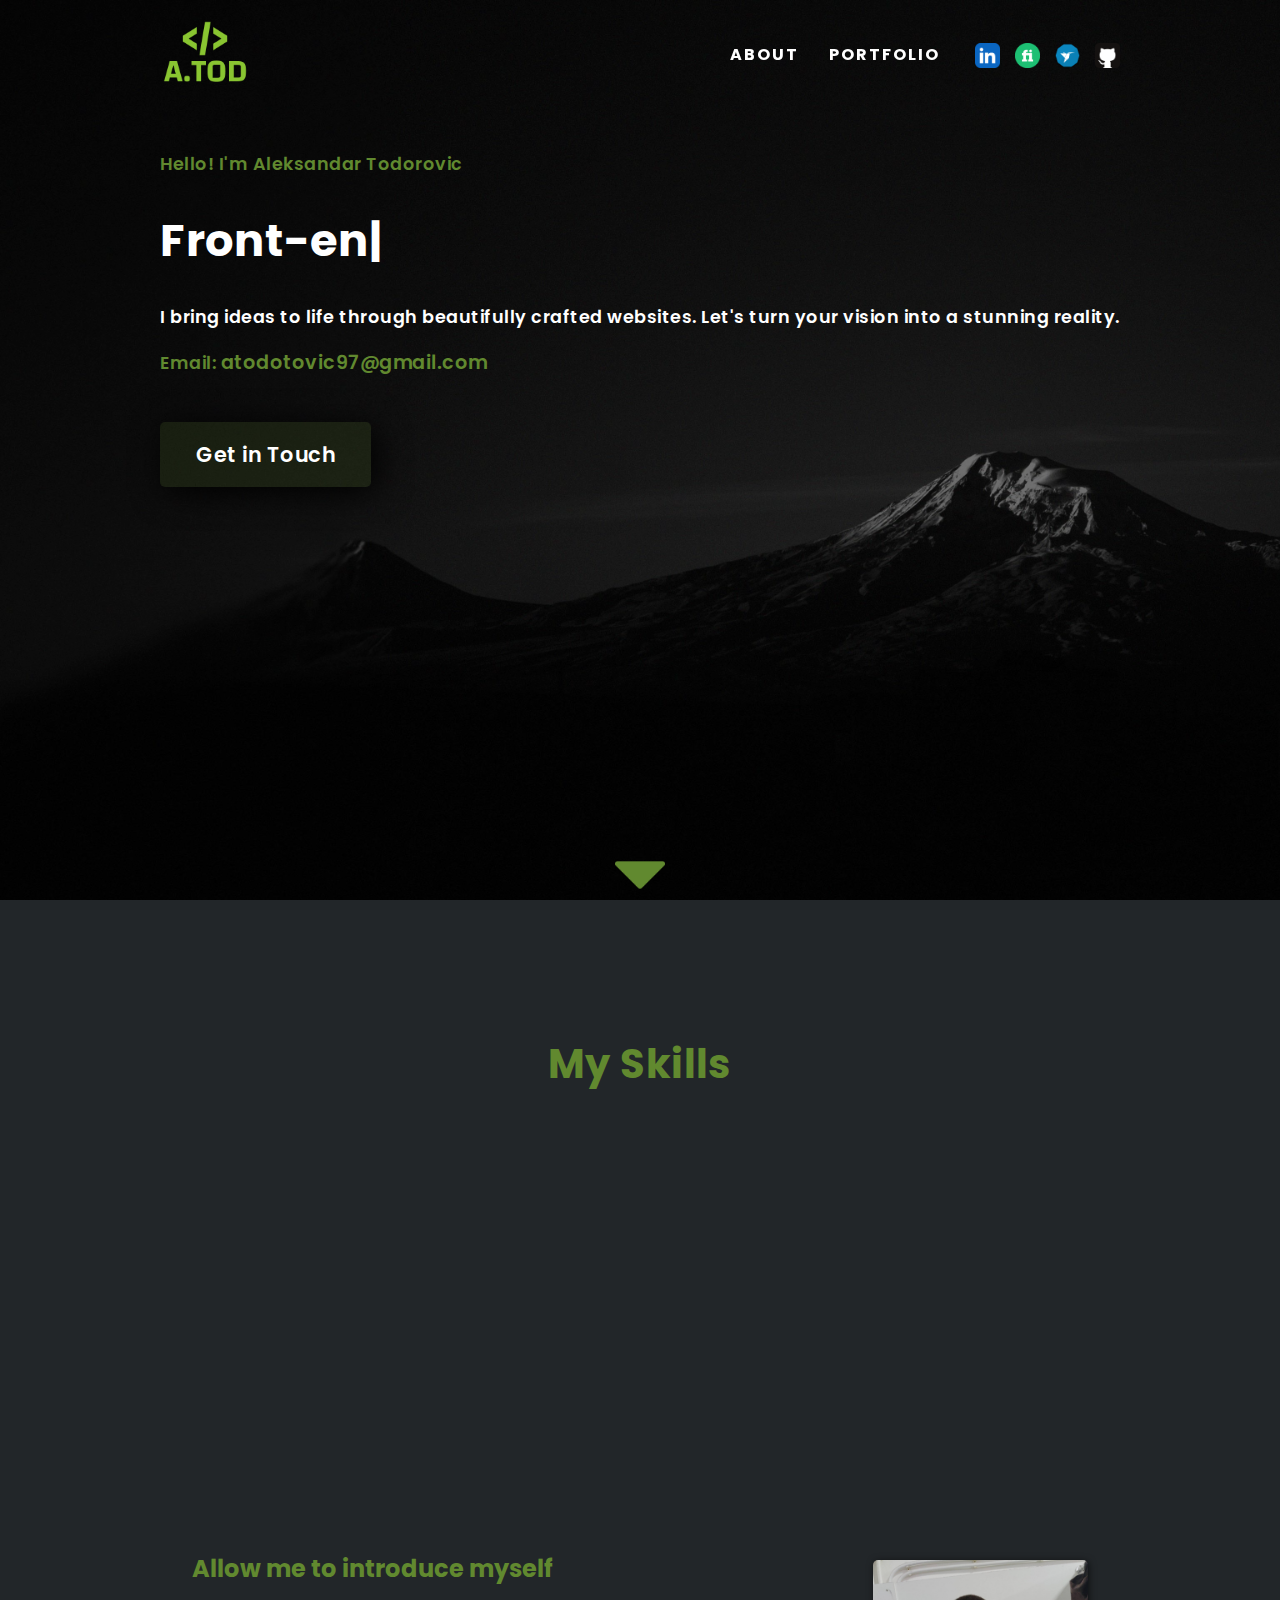
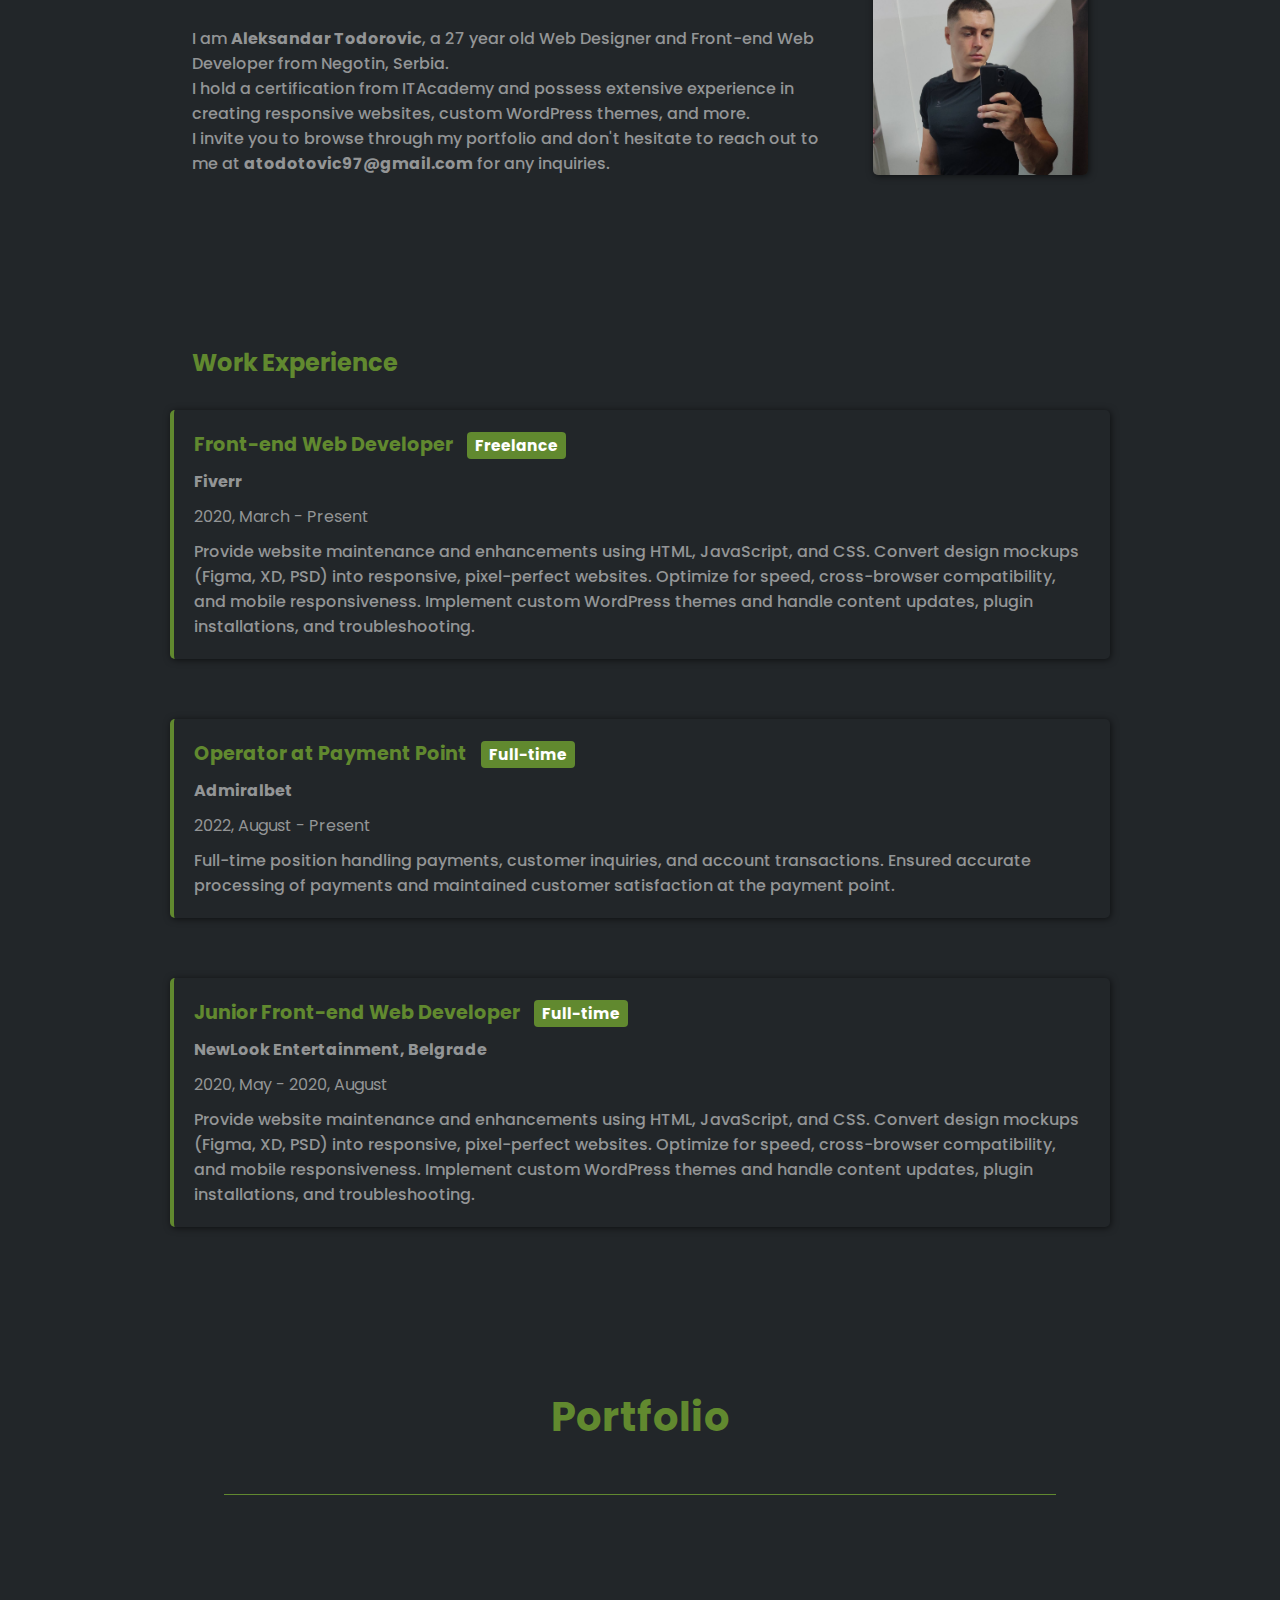
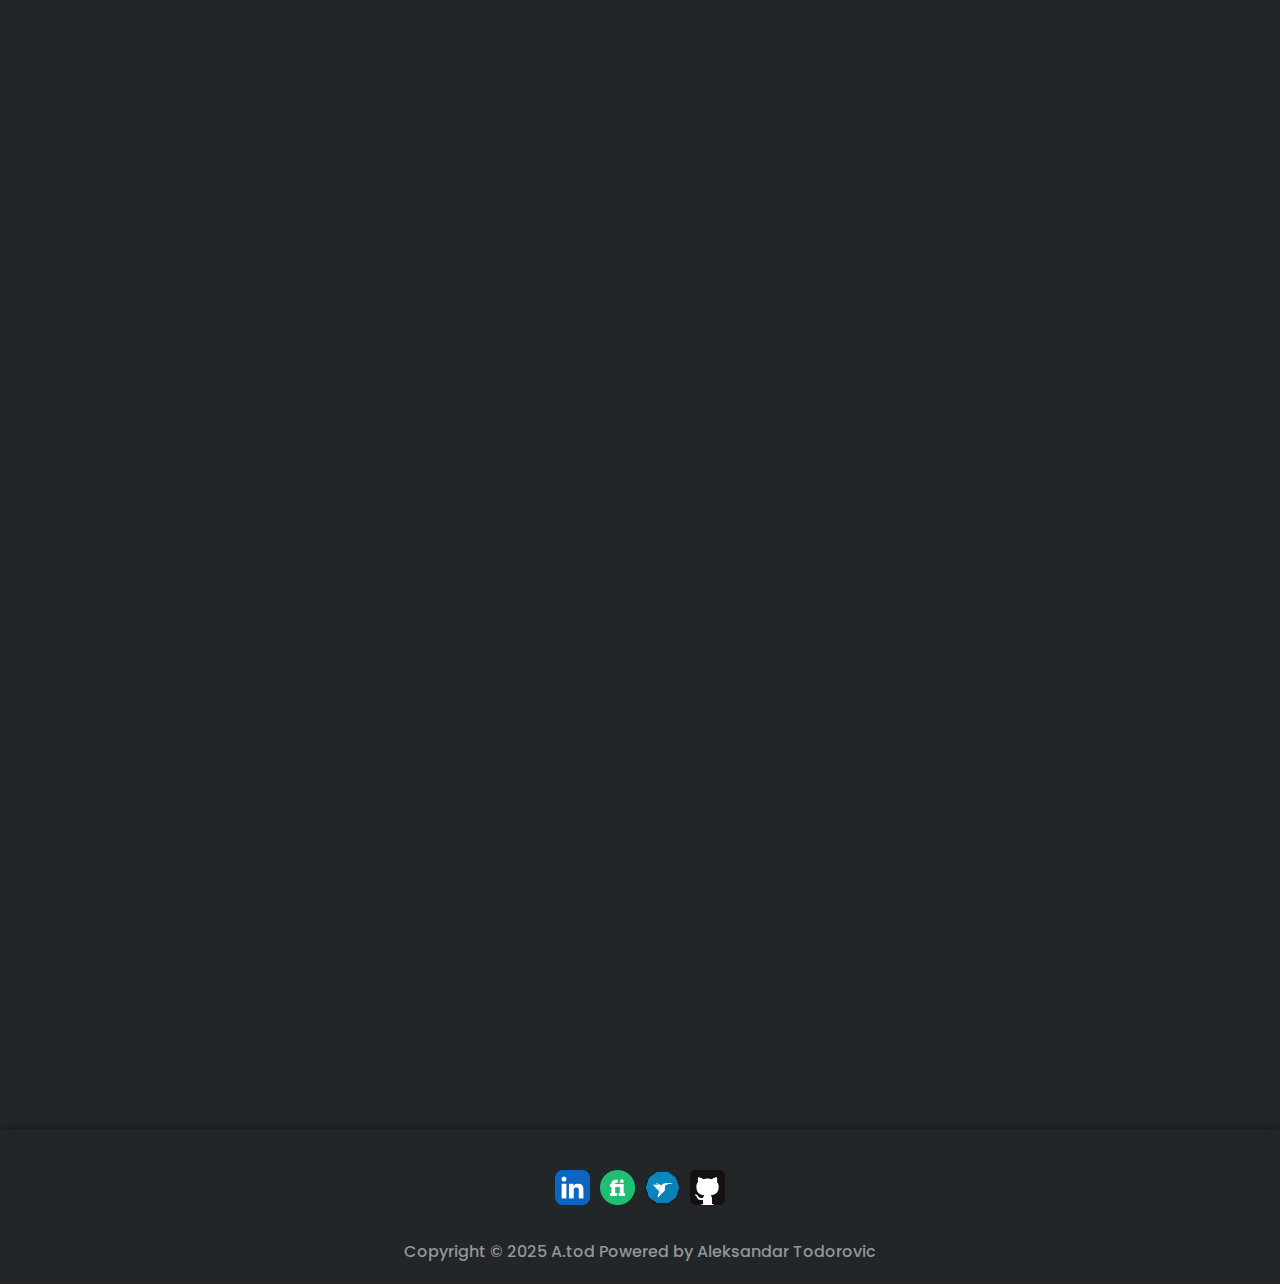
<file: index.html>
<!DOCTYPE html>
<html lang="en">

<head>
  <meta charset="UTF-8">
  <meta http-equiv="X-UA-Compatible" content="IE=edge">
  <meta name="viewport" content="width=device-width, initial-scale=1.0">

  <link rel="icon" href="assets/img/icon.png" type="image/png">
  <link rel="stylesheet" href="assets/style.css">

  <title>ATod-Portfolio</title>
</head>

<body>
  <!-- Main container -->
  <div class="wall">

    <!-- Header section -->
    <header>
      <!-- Logo -->
      <div class="logo-head, text-focus-in">
        <a href="index.html"><img class="effect" src="assets/img/logo-new-atod222.png" alt=""></a>
      </div>

      <!-- Navigation menu -->
      <nav class="hidden">
        <!-- Internal links -->
        <a class="hover-underline-animation text-focus-in" href="#about">About</a>
        <a class="hover-underline-animation text-focus-in" href="#portfolio">Portfolio</a>

        <!-- Social media links -->
        <a class="effect text-focus-in linkedin" target="_blank"
          href="https://www.linkedin.com/in/aleksandar-todorovic-b96985197/">
          <img src="assets/img/linkedin-app-icon.png" alt="linkedin">
        </a>

        <a class="effect text-focus-in" target="_blank"
          href="https://www.fiverr.com/aleksandartod?source=gig_page&gigs=slug%3Abe-your-frontend-web-dev-html-css-js-bootstrap-sass%2Cpckg_id%3A1">
          <img src="assets/img/fiverr-icon.png" alt="Fiverr">
        </a>


        <a class="effect text-focus-in" target="_blank" href="https://www.freelancer.com/u/AleksandarTod97">
          <img src="assets/img/freelancer.png" alt="freelancer">
        </a>

        <a class="effect text-focus-in" target="_blank" href="https://github.com/sale97">
          <img src="assets/img/github.1024x1024.png" alt="github">
        </a>

      </nav>

      <!-- Mobile navigation -->
      <div class="nav-mob hidden">
        <a class="hover-underline-animation text-focus-in" href="#about">About</a>
        <a class="hover-underline-animation text-focus-in" href="#portfolio">Portfolio</a>


    </header>
    <div class="social-mob">
      <a class="effect text-focus-in linkedin" target="_blank"
        href="https://www.linkedin.com/in/aleksandar-todorovic-b96985197/">
        <img src="assets/img/linkedin-app-icon.png" alt="linkedin">
      </a>

      <a class="effect text-focus-in" target="_blank"
        href="https://www.fiverr.com/aleksandartod?source=gig_page&gigs=slug%3Abe-your-frontend-web-dev-html-css-js-bootstrap-sass%2Cpckg_id%3A1">
        <img src="assets/img/fiverr-icon.png" alt="Fiverr">
      </a>


      <a class="effect text-focus-in" target="_blank" href="https://www.freelancer.com/u/AleksandarTod97">
        <img src="assets/img/freelancer.png" alt="freelancer">
      </a>

      <a class="effect text-focus-in" target="_blank" href="https://github.com/sale97">
        <img src="assets/img/github.1024x1024.png" alt="github">
      </a>

    </div>

    <!-- Main content area -->
    <main>
      <!-- "Back to top" button -->
      <button class="text-focus-in" onclick="topFunction()" id="myBtn" title="Go to top">
        <img class="effect" src="assets/img/top.png" alt="Back to top">
      </button>

      <!-- Introduction section -->
      <p class="text-focus-in">Hello! I'm Aleksandar Todorovic</p>

      <h1 class="text-focus-in" id="auto-type"></h1>

      <p class="p-white text-focus-in">I bring ideas to life through beautifully crafted websites. Let's turn
        your vision into a stunning reality.</p>

      <p class="text-focus-in">Email: <a class="hover-underline-animation"
          href="mailto:atodotovic97@gmail.com">atodotovic97@gmail.com</a></p>

      <a class="button text-focus-in" href="mailto:atodotovic97@gmail.com">
        Get in Touch
      </a>

    </main>

  </div>

  <!-- Arrow pointing to About section -->
  <div class="arrow">
    <a href="#about"><img class="text-focus-in arrow-down effect" src="assets/img/down-filled-triangular-arrow.png"
        alt=""></a>
  </div>

  <!-- Skills and About section -->
  <div class="fields">
    <div id="about">
      <h1>My Skills</h1>

      <!-- Skills list -->
      <div class="fields-p hidden">

        <div class="p1 hidden">
          <p> <img src="assets/img/react.png" alt="">React Js</p>
          <p> <img src="assets/img/wordpress.png" alt="">WordPress</p>
        </div>


        <div class="p1 hidden">
          <p> <img src="assets/img/html.png" alt="">HTML/ CSS</p>
          <p> <img src="assets/img/sass.png" alt="">Sass/ Scss</p>
        </div>

        <div class="p1 p1-right">
          <p> <img src="assets/img/javaScript.png" alt="">JavaScript</p>
          <p> <img src="assets/img/git.png" alt="">Git, Github</p>
        </div>


      </div>

      <!-- About me section -->
      <div class="about">

        <h3>Allow me to introduce myself</h3>

        <div class="about-pic">

          <p>
            I am <strong> Aleksandar Todorovic</strong>, a 27 year old Web Designer and Front-end Web Developer from
            Negotin, Serbia. <br>
            I
            hold
            a certification from ITAcademy and possess extensive experience in creating responsive websites, custom
            WordPress themes, and more. <br> I invite you to browse through my portfolio and don't hesitate to reach out
            to me
            at <strong> atodotovic97@gmail.com</strong> for any inquiries.
          </p>
          <img src="assets/img/1727029328117.jpg" alt="">
        </div>




      </div>
    </div>

    <h3 class="work">Work Experience</h3>


    <div id="experience-container">
      <!-- Work experience -->
    </div>


    <!-- Portfolio section -->
    <div class="portfolio">

      <h1 id="portfolio">
        Portfolio
      </h1>

      <div class="line"></div>

      <!-- Portfolio items -->


      <div class="port-grup hidden">

        <div class="port">
          <a class="hover-underline-animation" target="_blank" href="https://github.com/sale97/Scooter">Scooter</a>
          <p>Custom WordPress Theme</p>
          <div class="port1">
            <a target="_blank" href="https://github.com/sale97/Newlook-aca.git">
              <img class="grow port-left" src="assets/img/scoo-hom-prew.png" alt=""></a>
          </div>

        </div>

        <div class="port hidden">
          <a class="hover-underline-animation" target="_blank" href="https://github.com/sale97/OnchainZ.git">On
            Chainz</a>
          <p>HTML/ Css/ Js</p>
          <div class="port1">
            <a target="_blank" href="https://github.com/sale97/OnchainZ.git">
              <img class="grow port-right" src="assets/img/ivl-prew.png" alt=""></a>
          </div>

        </div>
      </div>


      <div class="port-grup hidden">
        <div class="port ">
          <a target="_blank" class="hover-underline-animation" href="#">todbuy.shop</a>
          <p>eCommerce Website</p>
          <div class="port1">
            <a target="_blank" href="#"><img class="grow port-left" src="assets/img/dropship.png" alt=""></a>
          </div>

        </div>

        <div class="port hidden">
          <a target="_blank" class="hover-underline-animation" href="https://newlook.rs/">newlook.rs</a>
          <p>HTML/ Css/ Js</p>
          <div class="port1">
            <a target="_blank" href="https://newlook.rs/"><img class="grow port-right"
                src="assets/img/screencapture-newlook-rs-proizvodi-2020-06-02-22_04_56.png" alt=""></>
          </div>

        </div>
      </div>


      <!-- dejan vasic -->
      <div class="port-grup hidden">
        <div class="port ">
          <a class="hover-underline-animation" href="#">Dejan Portfolio</a>
          <p>Portfolio Website, React Js</p>
          <div class="port1">
            <a href="#"><img class="grow port-left" src="assets/img/kide-prew-2.png" alt=""></a>
          </div>

        </div>

        <div class="port hidden">
          <a class="hover-underline-animation" href="https://newlook.rs/">Mobi Store</a>
          <p>HTML/ Css/ Js</p>
          <div class="port1">
            <a href="#"><img class="grow port-right" src="assets/img/viksanbg-HTML.png" alt=""></a>
          </div>

        </div>
      </div>



      <div class="port-grup hidden">
        <div class="port ">
          <a class="hover-underline-animation" href="https://github.com/sale97/Bicycle-Test/tree/main">Bicycle Test
            Website</a>
          <p>HTML/ Css/ Js</p>
          <div class="port1">
            <a href="https://github.com/sale97/Bicycle-Test/tree/main"><img class="grow port-left"
                src="assets/img/bicikla-website.png" alt=""></a>
          </div>

        </div>

        <div class="port hidden">
          <a class="hover-underline-animation" target="_blank" href="https://github.com/sale97/Midnight-Pass">Midnight
            Pass</a>
          <p>HTML/ Css/ Js</p>
          <div class="port1">
            <a target="_blank" href="https://github.com/sale97/Midnight-Pass"><img class="grow port-right"
                src="assets/img/hotel-prew.png" alt=""></a>
          </div>

        </div>
      </div>



      <div class="port-grup hidden">

        <div class="port">
          <a class="hover-underline-animation" href="#">Startuprr</a>
          <p>Custom WordPress Theme</p>
          <div class="port1">
            <a href="#"><img class="grow port-left" src="assets/img/starupr.jpg" alt=""></a>
          </div>

        </div>

        <div class="port hidden">
          <a class="hover-underline-animation" href="#">Infernalboost</a>
          <p>LOL Boosting Website
          </p>
          <div class="port1">
            <a href="#"><img class="grow port-right" src="assets/img/infernal-prew.png" alt=""></a>
          </div>

        </div>
      </div>

    </div>




    <!-- Footer -->
    <footer>

      <div class="footer-social">

        <a class="effect text-focus-in" target="_blank"
          href="https://www.linkedin.com/in/aleksandar-todorovic-b96985197/">
          <img src="assets/img/linkedin-app-icon.png" alt="linkedin">
        </a>

        <a class="effect text-focus-in" target="_blank"
          href="https://www.fiverr.com/aleksandartod?source=gig_page&gigs=slug%3Abe-your-frontend-web-dev-html-css-js-bootstrap-sass%2Cpckg_id%3A1">
          <img src="assets/img/fiverr-icon.png" alt="Fiverr">
        </a>


        <a class="effect text-focus-in" target="_blank" href="https://www.freelancer.com/u/AleksandarTod97">
          <img src="assets/img/freelancer.png" alt="freelancer">
        </a>

        <a class="effect text-focus-in" target="_blank" href="https://github.com/sale97">
          <img src="assets/img/github.1024x1024.png" alt="github">
        </a>

      </div>

      <div class="footer-text">
        <p>Copyright © 2025 A.tod Powered by Aleksandar Todorovic</p>
      </div>

    </footer>

    <script src="assets/script.js"></script>

</body>

</html>
</file>
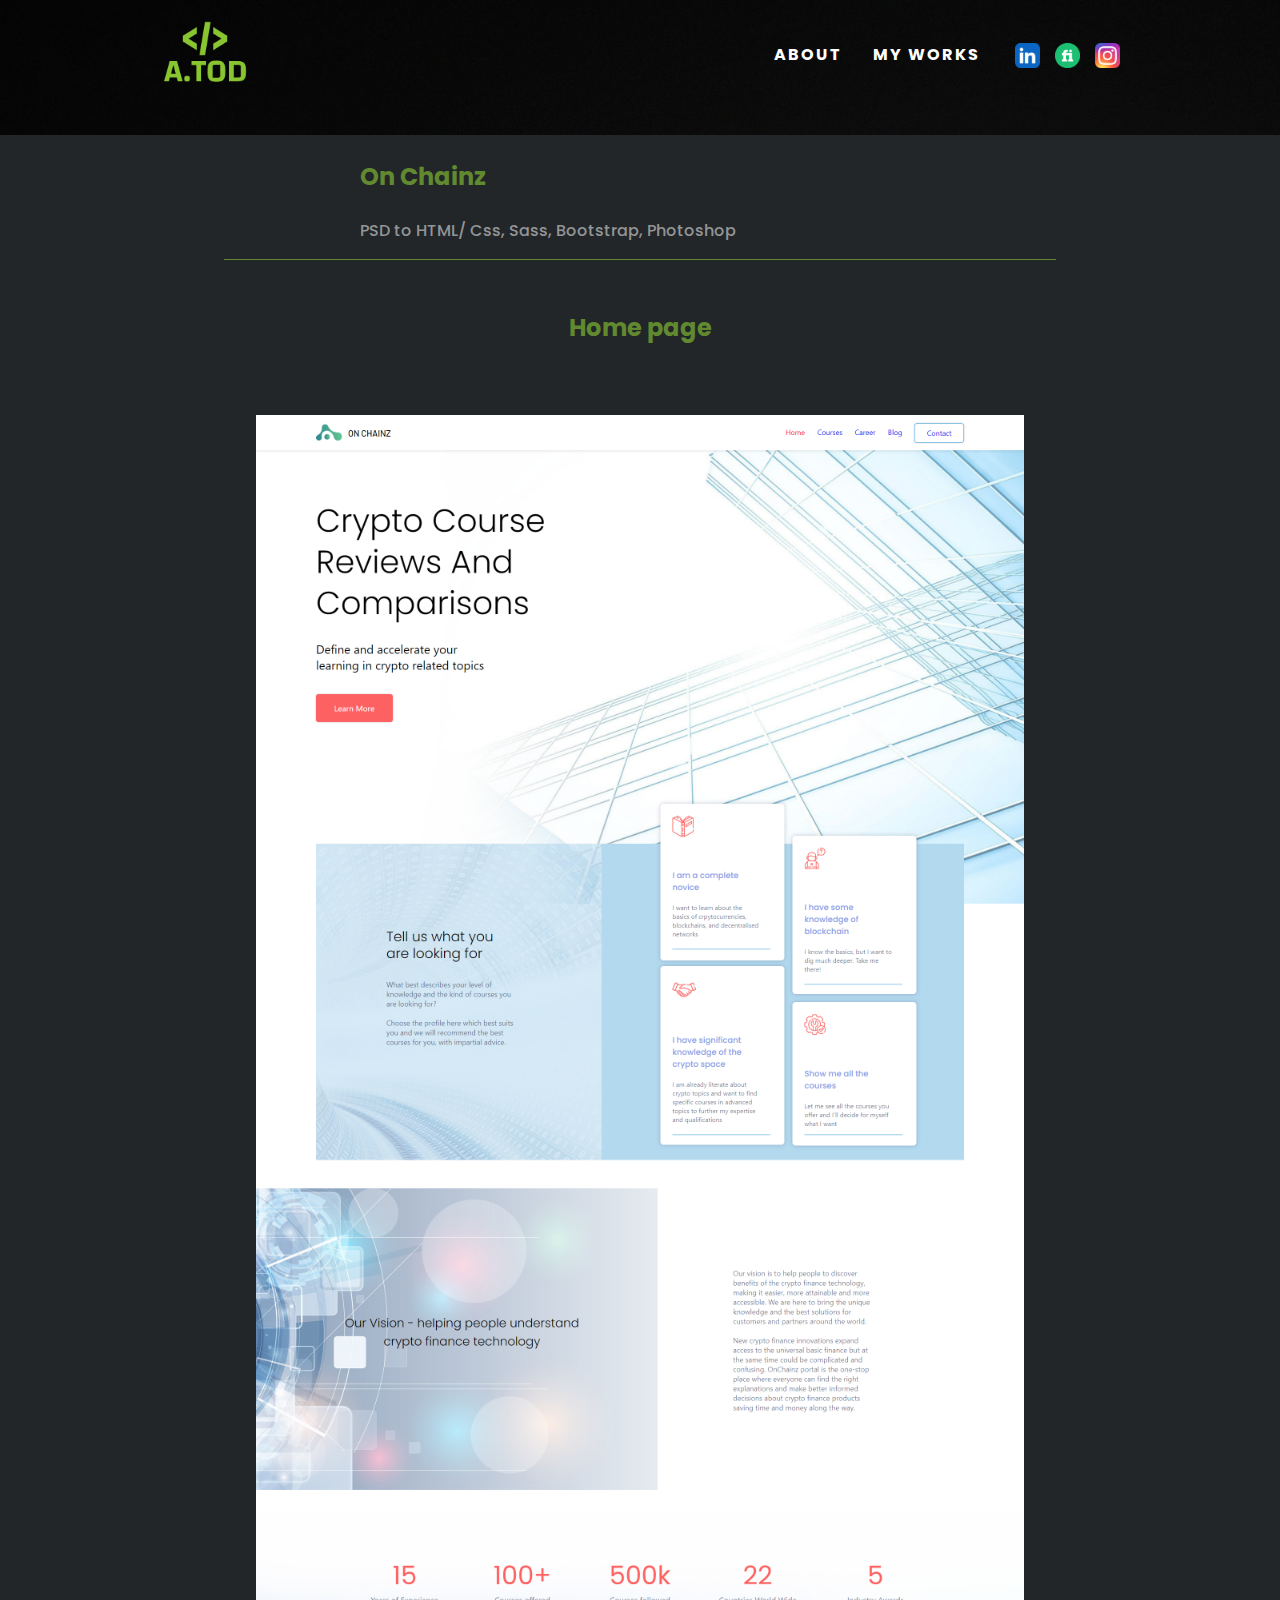
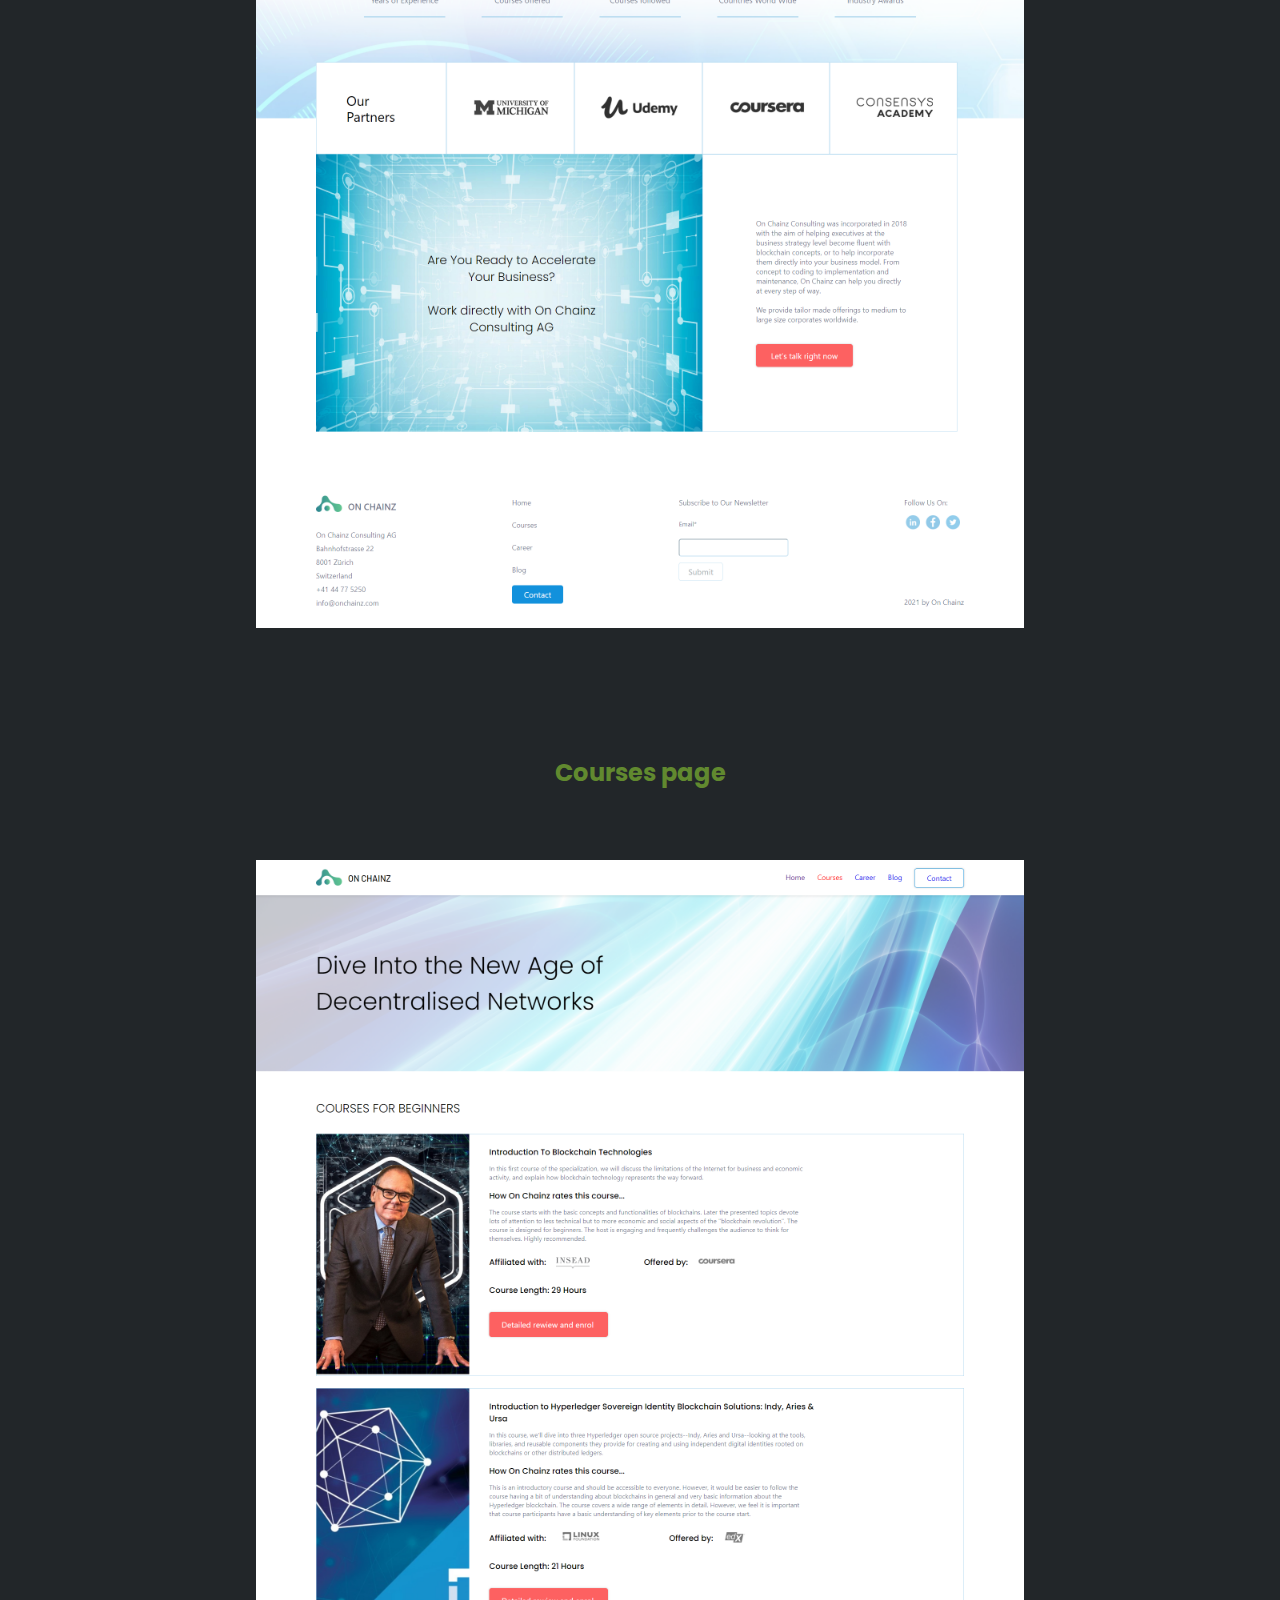
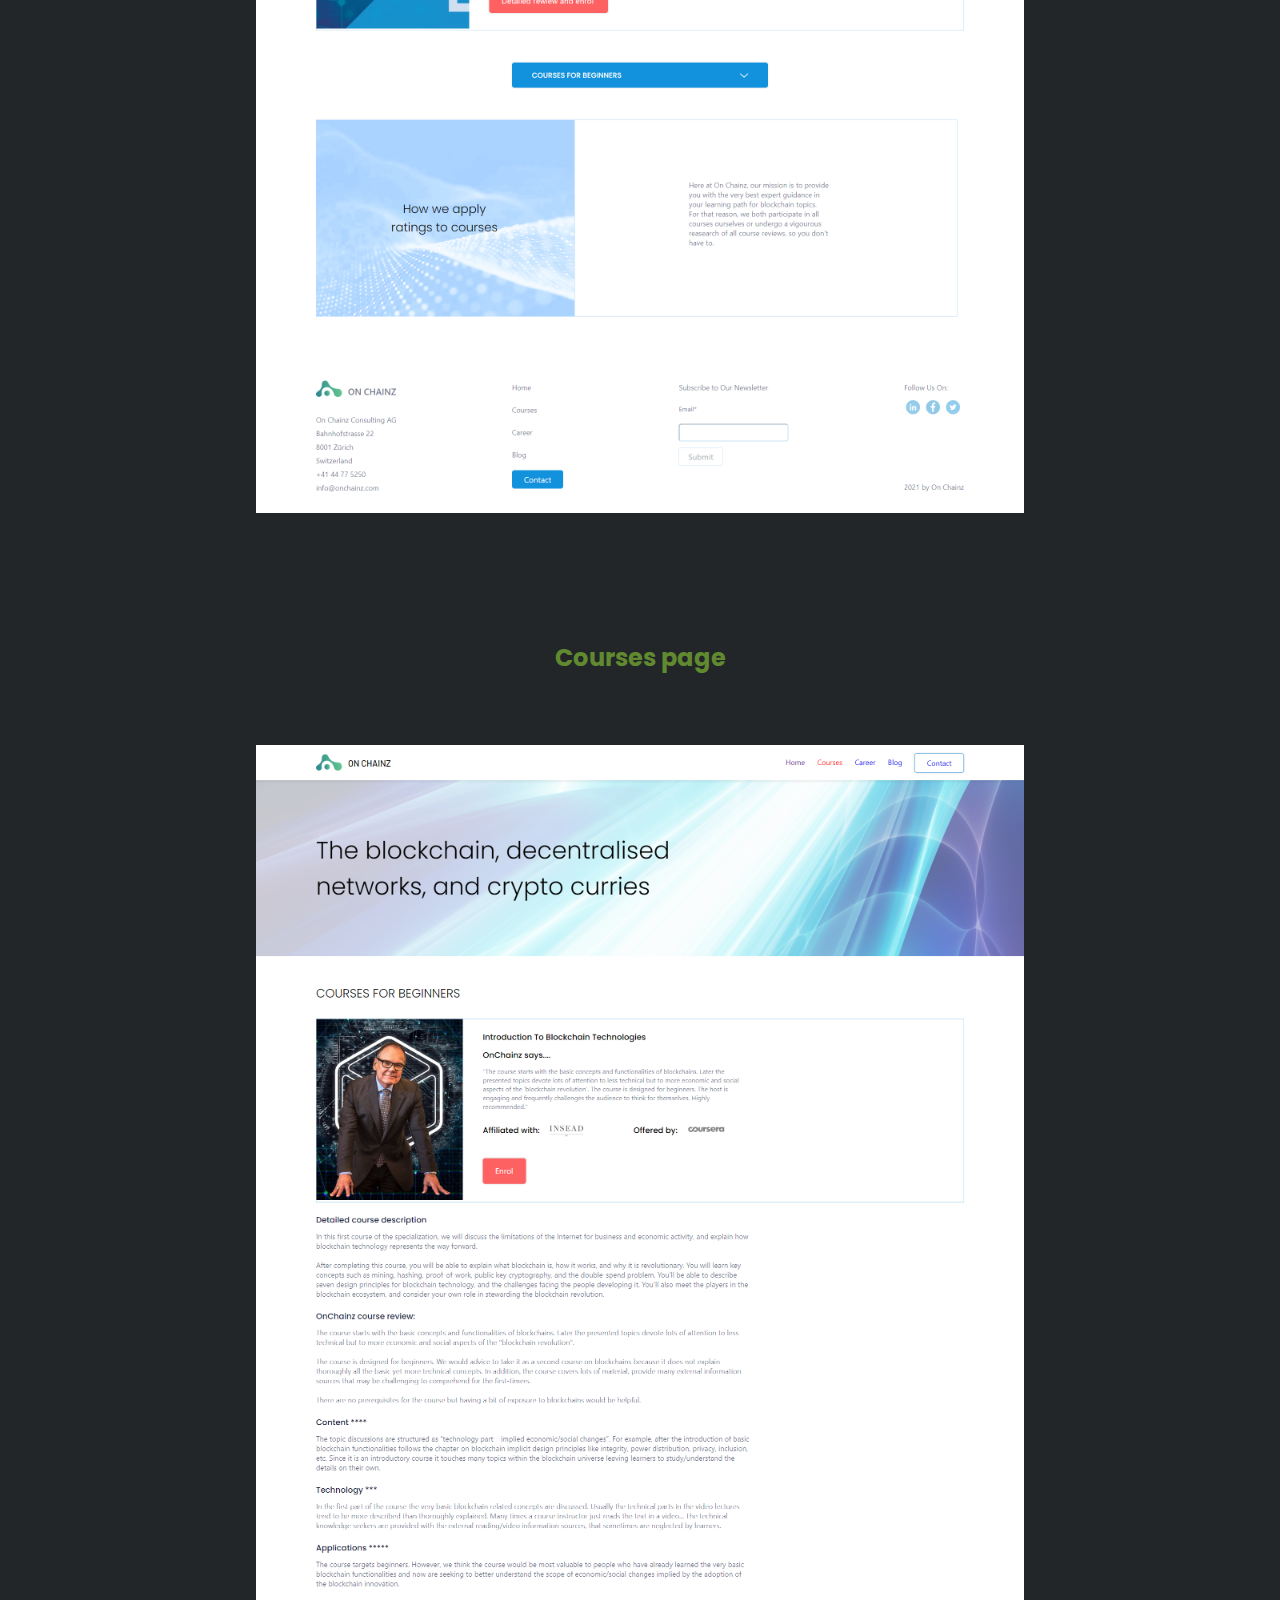
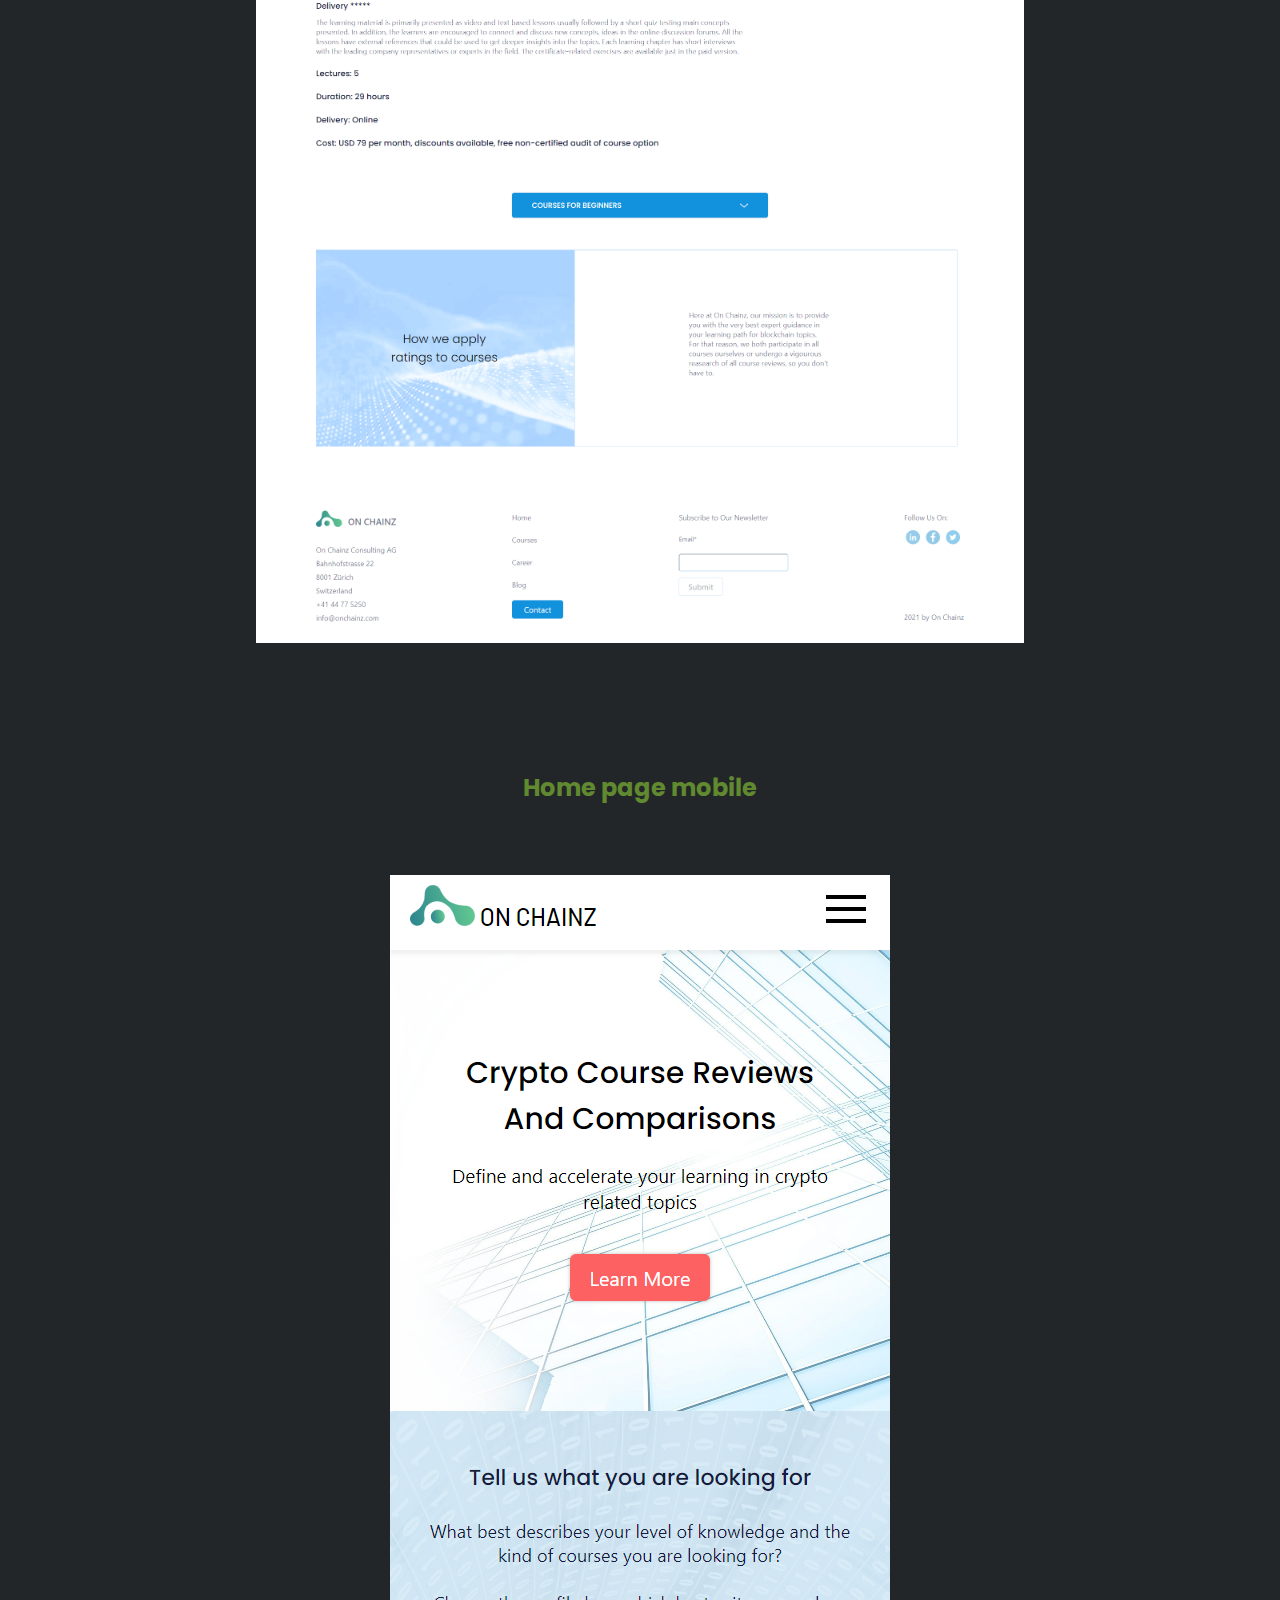
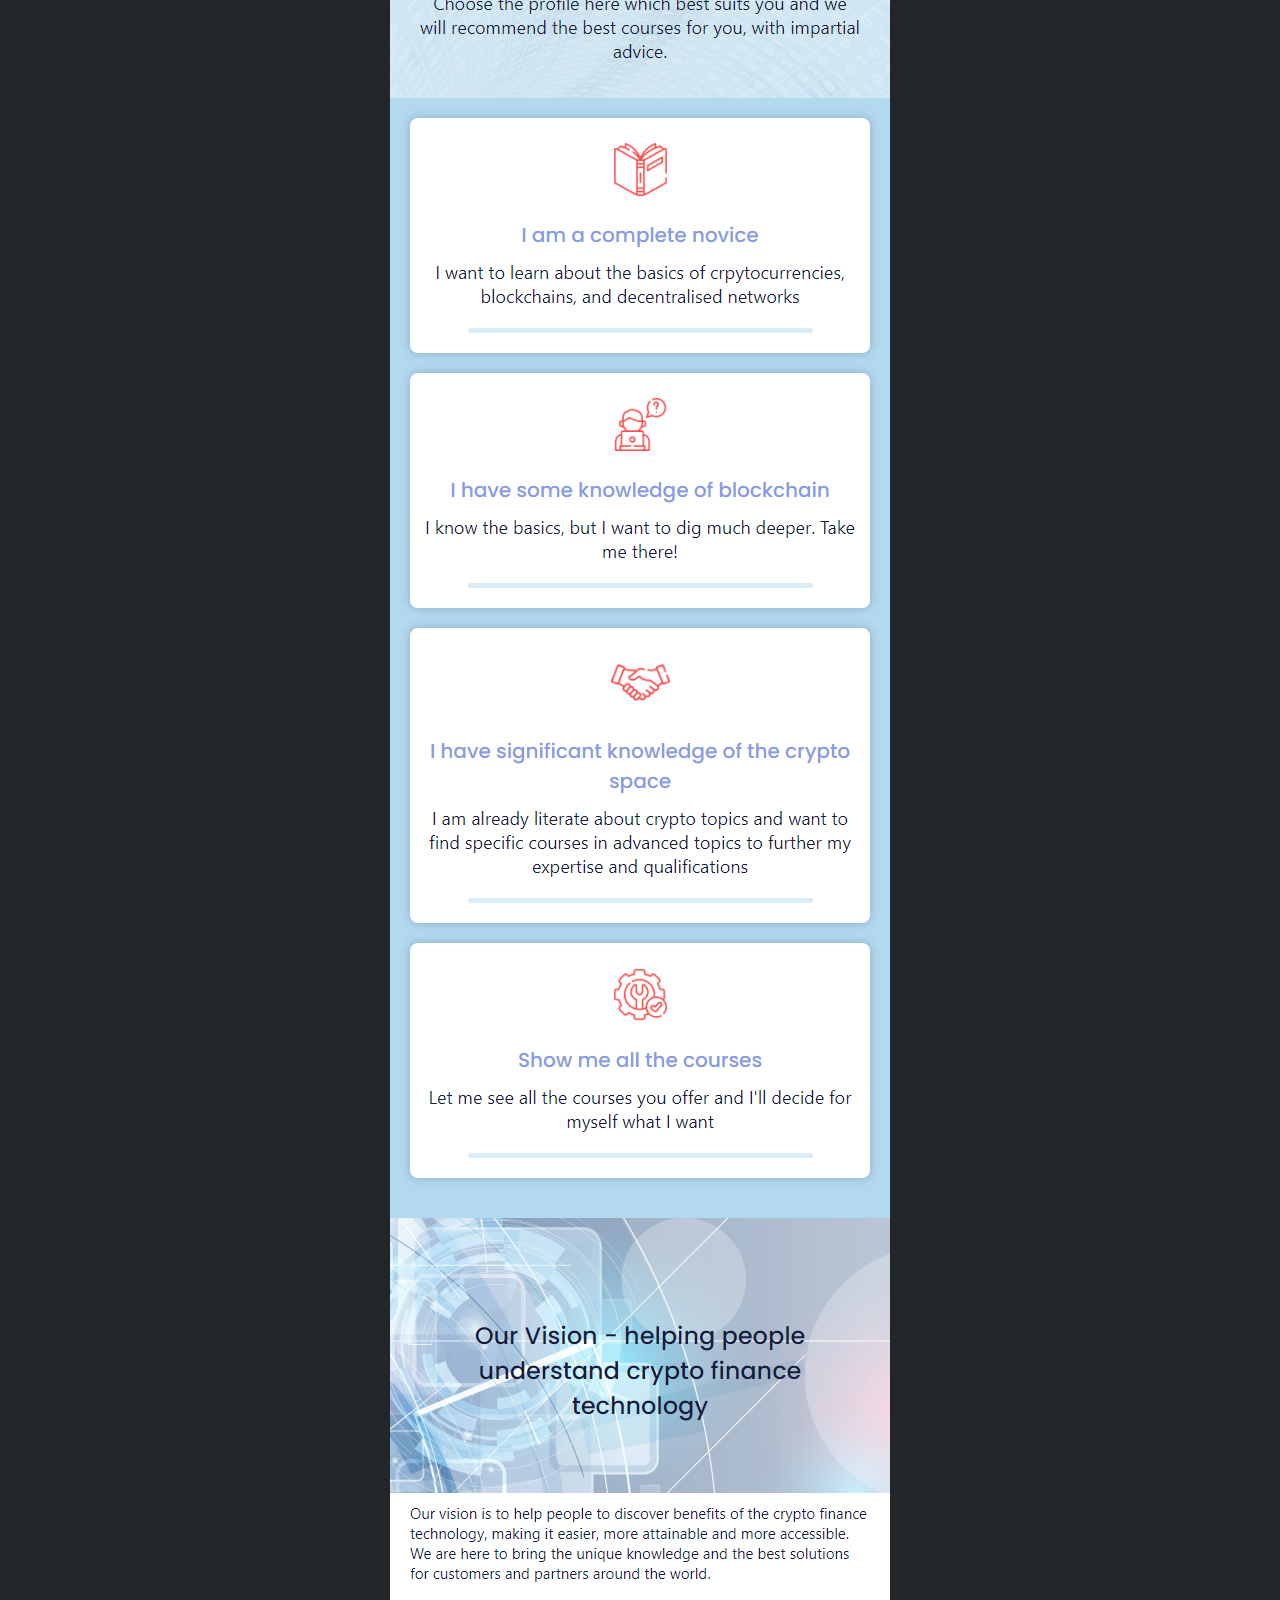
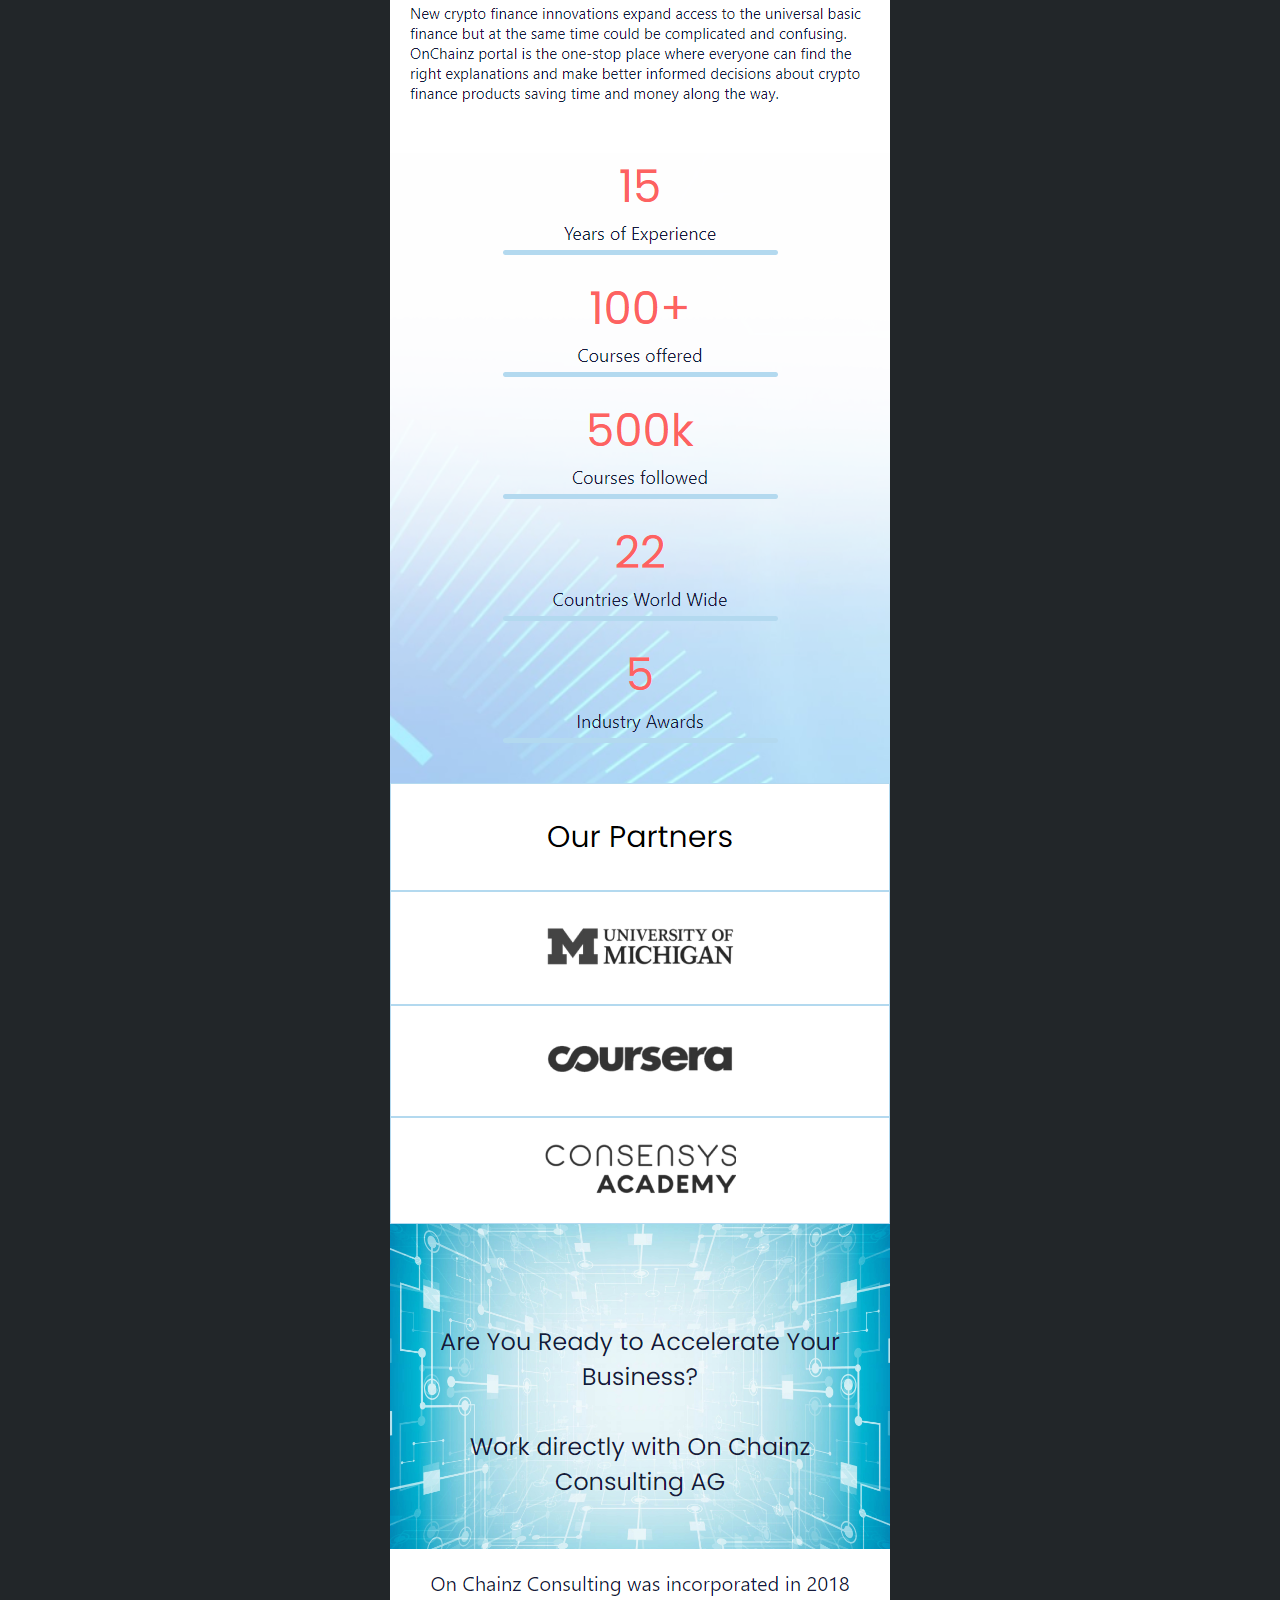
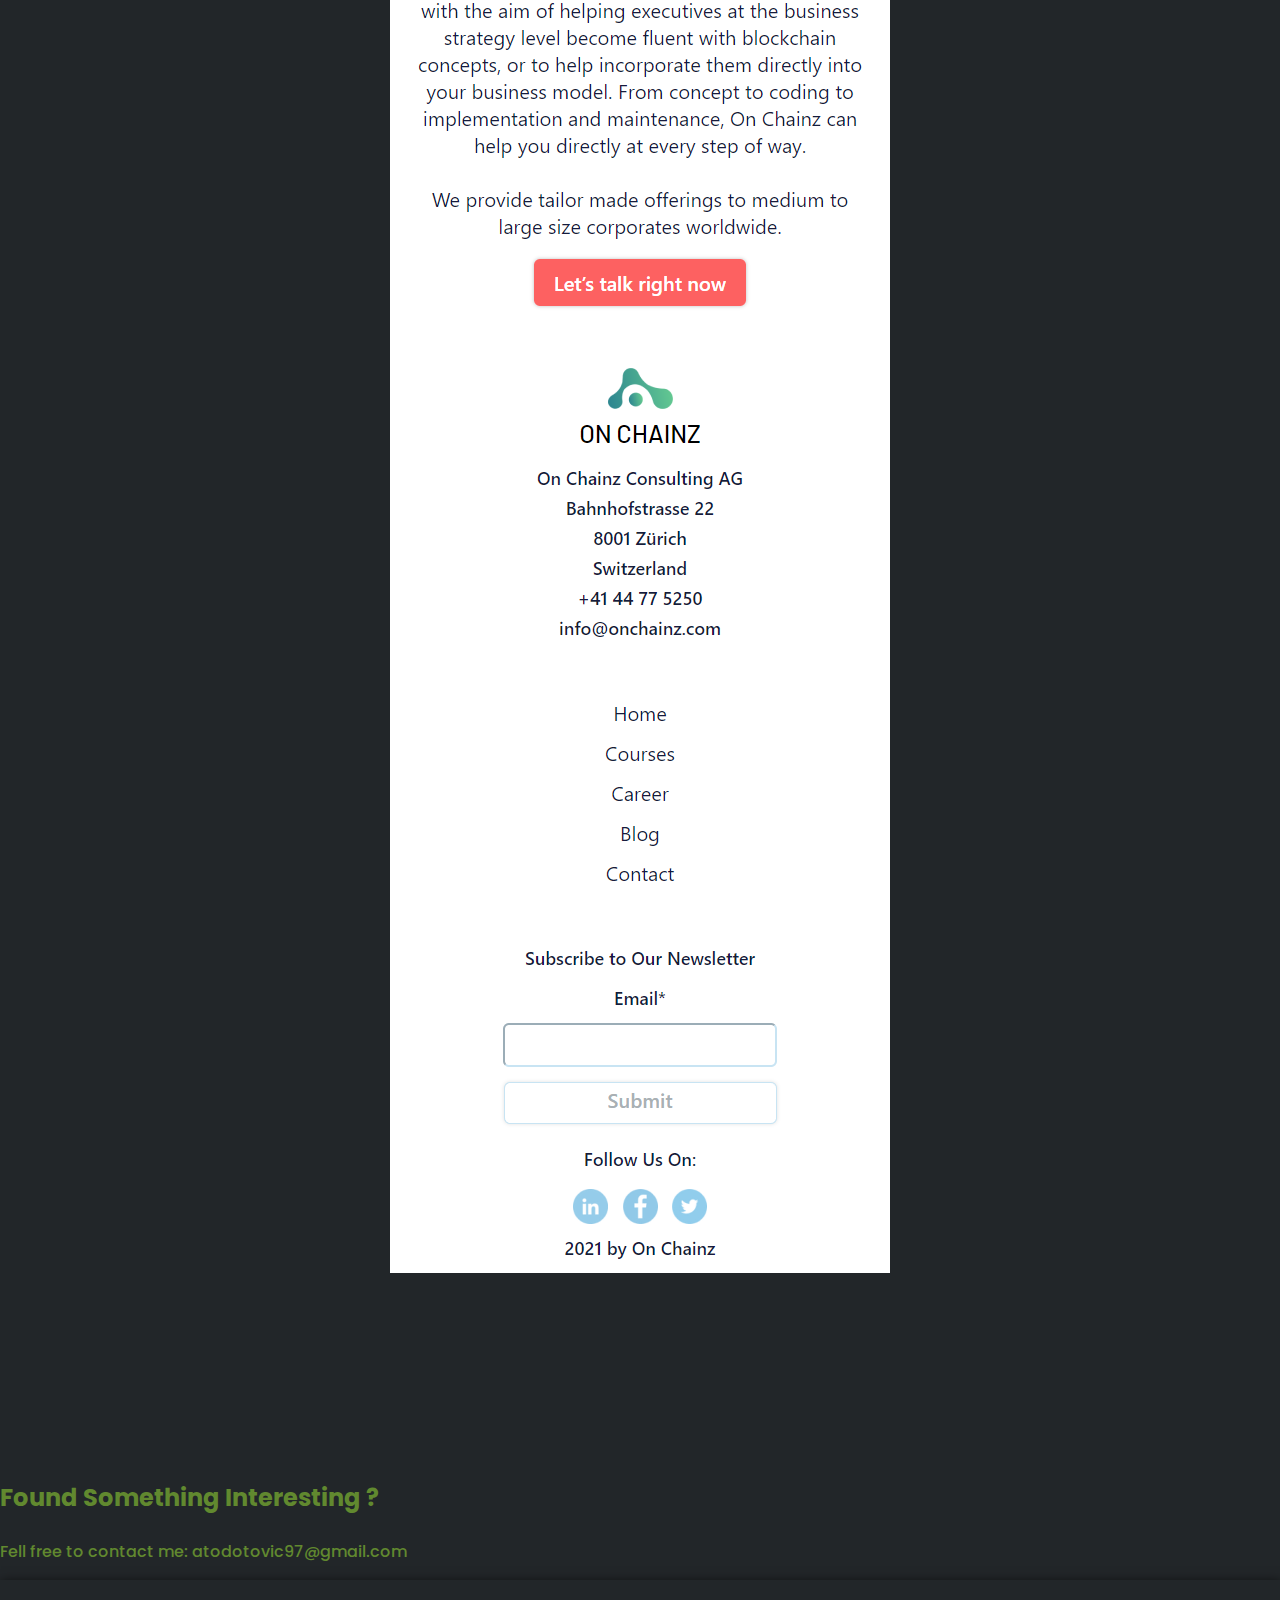
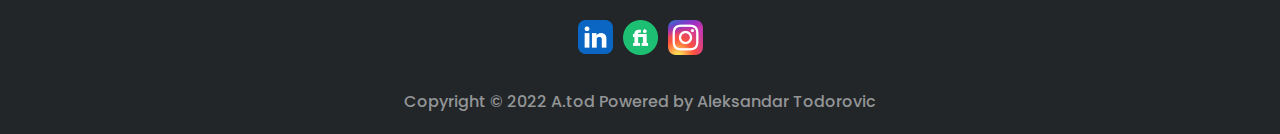
<file: onchainz.html>
<!DOCTYPE html>
<html lang="en">

<head>
  <meta charset="UTF-8">
  <meta http-equiv="X-UA-Compatible" content="IE=edge">
  <meta name="viewport" content="width=device-width, initial-scale=1.0">
  <link rel="stylesheet" href="assets/style.css">
  <script src="assets/script.js"></script>

  <title>ATod-Portfolio</title>
</head>

<body>


  <div class="wall portfolio-page">

    <header>
      <div class="logo-head, text-focus-in">
        <a class="effect" href="index.html"><img src="assets/img/logo-new-atod222.png" alt=""></a>
      </div>

      <nav>
        <a class="hover-underline-animation text-focus-in" href="#about">About</a>
        <a class="hover-underline-animation text-focus-in" href="#portfolio">My Works</a>


        <a class="effect text-focus-in linkedin" href="https://www.linkedin.com/in/aleksandar-todorovic-b96985197/">
          <img src="assets/img/linkedin-app-icon.png" alt="linkedin">
        </a>

        <a class="effect text-focus-in"
          href="https://www.fiverr.com/aleksandartod?source=gig_page&gigs=slug%3Abe-your-frontend-web-dev-html-css-js-bootstrap-sass%2Cpckg_id%3A1">
          <img src="assets/img/fiverr-icon.png" alt="Fiverr">
        </a>

        <a class="effect text-focus-in" href="https://www.instagram.com/sale.tod/">
          <img src="assets/img/ig-instagram-icon.png" alt="instagram">
        </a>

      </nav>

      <div class="nav-mob">
        <a class="hover-underline-animation text-focus-in" href="index.html">About</a>
        <a class="hover-underline-animation text-focus-in" href="index.html">My Works</a>
      </div>
    </header>

    <main>
   





    </main>

  </div>



  <div class="portfolio portfolio-content">
    <h3>
      On Chainz
    </h3>
    <p>
      PSD to HTML/ Css, Sass, Bootstrap, Photoshop
    </p>

    <div class="line"></div>

    
    <div class="portfolio-images">

      <h2>
        Home page
      </h2>

      <img src="assets/img/screencapture-file-E-FiverComplet-lvlcolvlco-figma-index-html-2022-11-06-02_19_35.png" alt="">

    </div>


    <div class="portfolio-images">

      <h2>
        Courses page
      </h2>

      <img src="assets/img/screencapture-file-E-FiverComplet-lvlcolvlco-figma-courses-html-2022-11-06-02_19_59.png" alt="">

    </div>

    <div class="portfolio-images">

      <h2>
        Courses page
      </h2>

      <img src="assets/img/screencapture-file-E-FiverComplet-lvlcolvlco-figma-courses-detail-html-2022-11-06-02_20_13.png" alt="">

    </div>

    <div class="portfolio-images">

      <h2>
        Home page mobile
      </h2>

      <img src="assets/img/screencapture-file-E-FiverComplet-lvlcolvlco-figma-index-html-2022-12-22-13_33_21.png" alt="">

    </div>




    


  </div>

  </div>

  </div>

  <div class="found">
    <h3>Found Something Interesting ?</h3>
    <p>Fell free to contact me: atodotovic97@gmail.com</p>
  </div>


  <footer>
    <div class="footer-nav">

    </div>
    <div class="footer-social">

      <a class="effect" href="https://www.linkedin.com/in/aleksandar-todorovic-b96985197/">
        <img src="assets/img/linkedin-app-icon.png" alt="linkedin">
      </a>

      <a class="effect"
        href="https://www.fiverr.com/aleksandartod?source=gig_page&gigs=slug%3Abe-your-frontend-web-dev-html-css-js-bootstrap-sass%2Cpckg_id%3A1">
        <img src="assets/img/fiverr-icon.png" alt="Fiverr">
      </a>

      <a class="effect" href="https://www.instagram.com/sale.tod/">
        <img src="assets/img/ig-instagram-icon.png" alt="instagram">
      </a>

    </div>

    <div class="footer-text">
      <p>Copyright © 2022 A.tod Powered by Aleksandar Todorovic</p>
    </div>



  </footer>

</body>

</html>
</file>
<file: assets/style.css>
@import url("https://fonts.googleapis.com/css2?family=Poppins:wght@400;500;600;700;800&family=Roboto+Condensed:wght@700&display=swap");
.wall {
  height: 100vh;
  box-shadow: inset 0 0 0 2000px rgba(0, 0, 0, 0.555);
  background: url(./img/321312312321.jpg);
  background-size: cover;
  background-position: top;
  background-repeat: no-repeat;
  background-attachment: fixed;
}

/* .back-video {
  position: absolute;
  right: 0;
  bottom: 0;
  z-index: -1;
  display: none;
}

@media (min-aspect-ratio: 16/9) {
  .back-video {
    width: 100%;
    height: auto;
  }
}

@media (max-aspect-ratio: 16/9) {
  .back-video {
    width: auto;
    height: 100%;
  }
}*/
body {
  font-family: poppins;
}

.hidden {
  opacity: 0;
  filter: blur(15px);
  transform: translateX(-50%);
  transition: all 0.8s;
}

.show {
  opacity: 1;
  filter: blur(0);
  transform: translateX(0);
}

header {
  display: flex;
  margin: 0 auto;
  max-width: 70%;
  align-items: center;
  justify-content: space-between;
}
header nav {
  align-items: center;
  display: flex;
}
header nav a:hover {
  color: #61892f;
  transition: 0.3s;
}
header nav a {
  color: white;
  text-transform: uppercase;
  text-indent: 10px;
  font-weight: bold;
  margin-left: 20px;
  text-align: center;
  letter-spacing: 2px;
}
header img {
  max-width: 10vh;
  margin-top: 10px;
}

main {
  padding-top: 5%;
  max-width: 70%;
  letter-spacing: 0.5px;
  margin: 0 auto;
}
main p .hover-underline-animation {
  color: #61892f;
  margin-bottom: 5vh;
}
main .space {
  padding-bottom: 10px;
}
main .spacex2 {
  padding-bottom: 40px;
}
main .button {
  background-color: rgba(96, 137, 47, 0.1529411765);
  border-radius: 5px;
  color: white;
  padding: 2vh 4vh 2vh 4vh;
  box-shadow: 5px 5px 33px #000000;
  position: inherit;
  font-size: 1.3rem;
  font-weight: 600;
}
main .button:after {
  content: "";
  position: absolute;
  bottom: 0;
  left: 0;
  width: 100%;
  height: 100%;
  background-color: rgba(96, 137, 47, 0.0901960784);
  z-index: -2;
  border-radius: 8px;
}
main .button:before {
  content: "";
  position: absolute;
  bottom: 0;
  left: 0;
  width: 0%;
  height: 100%;
  background-color: #39501b;
  transition: all 0.3s;
  border-radius: 8px;
  z-index: -1;
}
main .button:hover:before {
  width: 100%;
}
main h1 {
  color: white;
  max-width: 130vh;
  font-size: 4rem;
  white-space: nowrap;
}
main h1::after {
  content: "|";
  animation: blink 0.7s infinite;
}
@keyframes blink {
  0% {
    opacity: 0;
  }
  100% {
    opacity: 1;
  }
}
main p {
  font-weight: 600;
  font-size: 1.3rem;
}
main .p-white {
  color: white;
}

.hover-underline-animation {
  display: inline-block;
  position: relative;
  color: white;
}

.hover-underline-animation:after {
  content: "";
  position: absolute;
  width: 100%;
  transform: scaleX(0);
  margin-bottom: -2px;
  height: 3px;
  bottom: 0;
  left: 0;
  background-color: #61892f;
  transform-origin: bottom right;
  transition: transform 0.25s ease-out;
}

.hover-underline-animation:hover:after {
  transform: scaleX(1);
  transform-origin: bottom left;
}

.text-focus-in {
  animation: text-focus-in 1s cubic-bezier(0.55, 0.085, 0.68, 0.53) both;
}
@keyframes text-focus-in {
  0% {
    filter: blur(12px);
    opacity: 0;
  }
  100% {
    filter: blur(0);
    opacity: 1;
  }
}
.arrow {
  text-align: center;
  margin-top: -75px;
}
.arrow a img {
  max-width: 5.5vh;
}

nav .linkedin img {
  margin-left: 20px;
}
nav .effect {
  padding-left: 0;
  margin-left: 5px;
}
nav a img {
  max-width: 32px;
}

.effect {
  transition: transform 250ms, opacity 400ms;
}

.effect:hover {
  transform: scale(1.2);
  opacity: 1;
}

@media screen and (prefers-reduced-motion: no-preference) {
  html {
    scroll-behavior: smooth;
  }
}
body {
  background-color: #222629;
  margin: 0;
}

p {
  color: #61892f;
  font-size: 1rem;
  font-weight: 500;
}

h1 {
  color: #61892f;
  font-size: 2.5rem;
}

h3 {
  color: #61892f;
  font-size: 1.5rem;
}

a {
  color: #61892f;
  text-decoration: none;
  font-size: 1.2rem;
}

.nav-mob {
  display: none;
}

#myBtn {
  display: none;
  position: fixed;
  bottom: 20px;
  right: -50px;
  z-index: 99;
  border: none;
  outline: none;
  background-color: rgba(255, 0, 0, 0);
  cursor: pointer;
  padding: 15px;
}
#myBtn img {
  max-width: 25%;
}

#myBtn:hover {
  background-color: rgba(85, 85, 85, 0);
}

.fields h1 {
  text-align: center;
  padding-top: 100px;
  letter-spacing: 1px;
  padding-bottom: 20px;
}
.fields .fields-p {
  letter-spacing: 1px;
  padding-bottom: 100px;
  padding-top: 10px;
  text-align: center;
  display: flex;
  justify-content: center;
}
.fields .fields-p .p1 {
  padding-right: 25px;
  text-align: left;
}
.fields .fields-p .p1 p {
  padding: 3.5vh 17.5vh 3.5vh 4.5vh;
  font-size: 1.1rem;
  border: solid;
  border-radius: 5px;
  border-width: 0px;
  border-color: black;
  font-weight: bold;
  box-shadow: 1px 1px 8px rgba(0, 0, 0, 0.589);
  transition: background-color 0.5s;
  align-items: center;
}
.fields .fields-p .p1 p img {
  max-width: 5vh;
  margin-bottom: -1.5vh;
  padding-right: 1vh;
}
.fields .fields-p .p1 p:hover {
  background-color: rgba(45, 65, 22, 0.337254902);
}
.fields .fields-p .p1-right {
  padding-right: 0;
}

.about {
  text-align: left;
  max-width: 60%;
  margin: 0 auto;
  padding: 20px;
  margin-bottom: 100px;
  border-radius: 5px;
  transition: background-color 0.5s;
}
.about p {
  color: #939596;
  font-weight: 500;
  padding-bottom: 20px;
}

.about:hover {
  background-color: rgba(45, 65, 22, 0.337254902);
}

.portfolio {
  text-align: center;
  margin-bottom: 100px;
}
.portfolio .port-grup {
  display: flex;
  justify-content: center;
  padding-top: 100px;
}
.portfolio .line {
  background-color: #61892f;
  height: 0.1vh;
  width: 65%;
  margin: 0 auto;
  margin-bottom: 50px;
}
.portfolio .port-grup {
  margin: 0 auto;
  max-width: 70%;
}
.portfolio .port {
  display: inline-block;
  text-align: left;
  margin: 0 auto;
}
.portfolio .port .port1 {
  justify-content: center;
}
.portfolio .port .port1 .port-left {
  margin-right: 20px;
}
.portfolio .port img {
  height: auto;
  max-width: 65.5vh;
  border-radius: 5px;
  box-shadow: 3px 3px 10px rgba(0, 0, 0, 0.989);
}
.portfolio .port a {
  color: #61892f;
  font-weight: 600;
}
.portfolio .port p {
  max-width: 65vh;
  font-weight: 500;
  color: #939596;
  padding-bottom: 20px;
  text-align: left;
  margin-bottom: 0;
}

.grow {
  transition: all 0.2s ease-in-out;
}

.grow:hover {
  transform: scale(1.05);
}

.social-contact a img {
  max-width: 4vh;
  margin-right: 30px;
  margin-top: 50px;
}

.portfolio-page {
  height: 15vh;
  background-position: center;
}

.portfolio-content h3 {
  padding-left: 40vh;
  text-align: left;
}
.portfolio-content p {
  text-align: left;
  padding-left: 40vh;
  color: #939596;
  font-weight: 500;
}
.portfolio-content div h2 {
  color: #61892f;
  text-align: center;
  padding-bottom: 50px;
}
.portfolio-content div img {
  max-width: 60%;
  padding-bottom: 100px;
}

.about-pic {
  display: flex;
  text-align: left;
}
.about-pic img {
  max-width: 24%;
  height: auto;
  -o-object-fit: cover;
     object-fit: cover;
  border-radius: 5px;
  margin-left: 50px;
  position: relative;
  top: -50px;
  box-shadow: 1px 1px 7px rgba(0, 0, 0, 0.589);
}

.experience {
  margin-bottom: 30px;
  padding: 20px;
  border-left: 4px solid #61892f;
  transition: all 0.3s ease;
  max-width: 60%;
  margin: 0 auto;
  margin-bottom: 60px;
  border-radius: 5px;
  box-shadow: 1px 1px 7px rgba(0, 0, 0, 0.589);
  transition: background-color 0.5s;
}

.experience:hover {
  background-color: rgba(45, 65, 22, 0.337254902);
}

.experience h3 {
  margin: 0 0 10px 0;
  color: #61892f;
  font-size: 1.2rem;
}

.experience h4 {
  margin: 0 0 10px 0;
  font-weight: normal;
  color: #939596;
}

.experience p {
  margin: 0;
  color: #939596;
}

.badge {
  display: inline-block;
  padding: 2px 8px;
  background-color: #61892f;
  color: white;
  border-radius: 4px;
  font-size: 0.8em;
  margin-left: 10px;
}

.work {
  max-width: 60%;
  margin: 0 auto;
  padding-bottom: 30px;
}

.social-mob {
  display: none;
}

footer {
  box-shadow: 1px 1px 10px rgba(0, 0, 0, 0.589);
  padding-bottom: 20px;
  padding-top: 10px;
  display: block;
  text-align: center;
  margin: 0 auto;
}
footer .footer-text p {
  color: #939596;
  font-size: 1rem;
  padding-top: 10px;
  margin-bottom: 0;
}
footer .footer-social {
  display: flex;
  margin: 0 auto;
  justify-content: center;
}
footer .footer-social a img {
  width: 35px;
  margin-top: 30px;
  margin-left: 5px;
  margin-right: 5px;
}

@media (max-width: 1550px) {
  .work {
    max-width: 70%;
  }
  .portfolio .port-grup {
    margin: 0 auto;
    max-width: 70%;
  }
  .about {
    max-width: 70%;
  }
  header {
    max-width: 75%;
  }
  .experience {
    max-width: 70%;
  }
  main {
    max-width: 75%;
    padding-top: 2%;
  }
  .arrow {
    margin-top: -50px;
  }
  #myBtn img {
    max-width: 18%;
  }
}
@media (min-width: 1000px) and (max-width: 1300px) {
  nav a {
    font-size: 1rem;
  }
  nav a img {
    max-width: 25px;
  }
  main p {
    font-size: 1.1rem;
  }
  main h1 {
    font-size: 2.8rem;
  }
}
@media (max-width: 800px) {
  .portfolio .port-grup {
    display: contents;
  }
  .portfolio .port-grup .port {
    margin-bottom: 50px;
    text-align: center;
  }
  .portfolio .port-grup .port p {
    max-width: 350px;
    text-align: center;
    margin: 0 auto;
    padding-top: 20px;
    padding-bottom: 20px;
  }
  .portfolio .port-grup .port .port1 {
    margin: 0 auto;
    text-align: center;
  }
  .portfolio .port-grup .port .port1 a .port-left {
    margin-right: 0;
  }
  .portfolio .port-grup .port .port1 a .port-right {
    margin-left: 0;
  }
  .portfolio .port-grup .port .port1 a img {
    max-width: 85%;
    max-height: auto;
  }
  .about {
    padding-left: 20px;
    padding-right: 20px;
    text-align: center;
  }
  .about .about-pic {
    display: block;
    text-align: center;
  }
  .about .about-pic p {
    padding-bottom: 40px;
  }
  .about .about-pic img {
    margin: 0;
    max-width: 80%;
    margin-bottom: 50px;
    margin-top: 50px;
  }
  .fields .fields-p {
    display: grid;
  }
  .fields .fields-p .p1 {
    padding-right: 0;
    padding: 15px;
  }
  .wall {
    height: 100vh;
  }
  main {
    text-align: center;
    padding-left: 10px;
    padding-right: 10px;
    max-width: 95%;
  }
  main #auto-type {
    height: 15vh;
  }
  main button img {
    display: none;
  }
  main p {
    font-size: 2vh;
  }
  main h1 {
    font-size: 5vh;
    white-space: wrap;
  }
  header {
    display: flex;
    text-align: center;
    max-width: 95%;
  }
  header .nav-mob {
    display: inline-flex;
  }
  header .nav-mob a {
    font-size: 2.5vh;
    font-weight: 600;
    margin-left: 40px;
    padding-top: 30px;
  }
  header nav {
    display: none;
  }
  .experience {
    margin-left: 15px;
    margin-right: 15px;
    margin: 0 auto;
    margin-bottom: 30px;
  }
  .experience h3 span {
    margin-left: 0;
  }
  .social-mob {
    display: flex;
    margin: 0 auto;
    justify-content: center;
    max-width: 90vh;
  }
  .social-mob a img {
    max-width: 35px;
    margin-top: 20px;
    margin-left: 5px;
    margin-right: 5px;
  }
}/*# sourceMappingURL=style.css.map */
</file>
